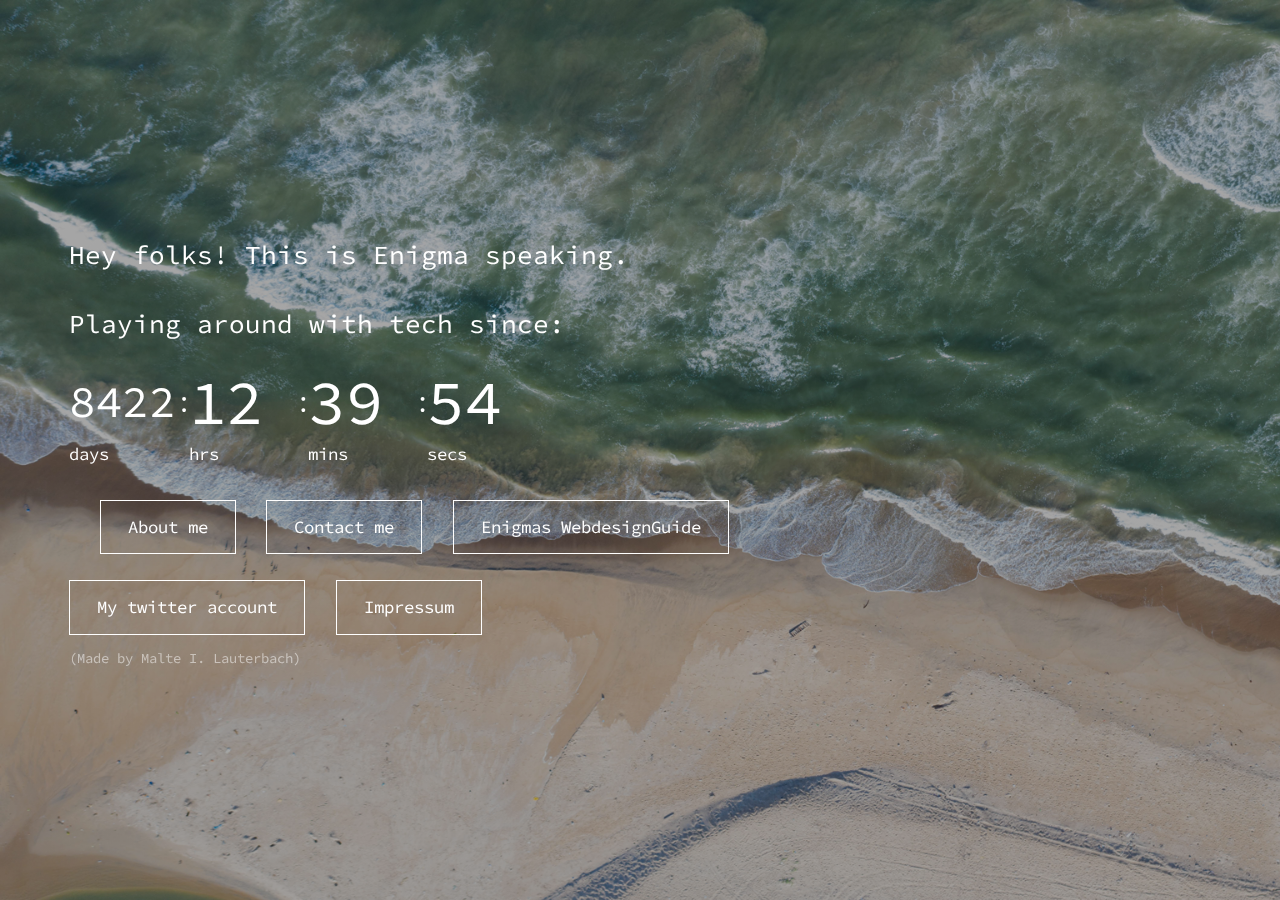
<file: index.html>
<head>
    <title>Welcome folks.</title>
    <!-- Defines the title visible in the TAB -->
    <meta charset="utf-8">
    <!--Defines the used charset. In this example I use UTf-8, a charset developed vby Ken Thompson. Without this selected charset, the browser would not be able to correctly show 
	vocals like Ä/Ö/Ü-->
    <meta name="description" content="You are probaply either abot, or using a search engine to view this. Either way, hello.">
    <!-- This piece of text gives the crawler of a search machine
	information about the content of the page. In this example, i filled it with example content, because this wont be crawled by any search engine. -->
    <meta property="og:description" content="As per my meta description, hello.">
    <!--This works similar to the meta description above, but informs the search engine about the creator of the page.
	 Filled with example content here -->
    <link href="https://fonts.googleapis.com/css?family=Alegreya:400,400italic%7CSource+Code+Pro:400,400italic" rel="stylesheet" type="text/css">
    <!--In this line, I load a font, in this xase Alegrya and Source Code Pro, which the website consists of. The host is, in this case, a google server.-->
    <link rel="stylesheet" href="style.css">
    <!--In this line, I load my stylesheet designing my website. -->
</head>
<!-- The "Head"-block is closed.-->

<!-- After that, I load multiple svgs, visible in #contact-me. SVGs are a type of images, creatable via a CSS-like type of code.
Yeah, there is no way for more readable code. 
Sorry. If you are using a editor auzomatically creating new lines, I recommend closing the following lines for your mental health-->

<body class="is-ready">
    <!-- The command above "Is-ready", enables that the following content is only visible after the page stopped loading. -->
    <svg xmlns="http://www.w3.org/2000/svg" version="1.1" xmlns:xlink="http://www.w3.org/1999/xlink" viewBox="0 0 40 40" display="none" width="0" height="0">
        <symbol id="icon-90a" viewBox="0 0 40 40">
            <path d="M37.3,15.3v15.3c0,0.8-0.3,1.6-0.9,2.2c-0.6,0.6-1.4,0.9-2.2,0.9H5.8c-0.8,0-1.6-0.3-2.2-0.9s-0.9-1.4-0.9-2.2V15.3 c0.5,0.6,1.2,1.1,2,1.7c4.7,3.1,7.9,5.4,9.6,6.7c0.7,0.5,1.4,0.9,1.8,1.2c0.4,0.3,1,0.6,1.9,0.9c0.7,0.3,1.5,0.5,2.1,0.5l0,0 c0.6,0,1.4-0.2,2.1-0.5c0.7-0.3,1.4-0.6,1.9-0.9c0.4-0.3,1-0.7,1.8-1.2c2.2-1.6,5.4-3.8,9.6-6.7C36.1,16.5,36.7,15.9,37.3,15.3 L37.3,15.3z M37.3,9.6c0,1-0.3,2-0.9,2.9c-0.6,0.9-1.5,1.8-2.4,2.4c-4.9,3.3-7.9,5.4-9,6.2c-0.1,0.1-0.4,0.3-0.8,0.6 c-0.4,0.3-0.7,0.5-1,0.7c-0.3,0.2-0.6,0.4-1,0.6c-0.4,0.2-0.7,0.4-1.1,0.5c-0.4,0.1-0.6,0.2-0.9,0.2l0,0c-0.3,0-0.6-0.1-0.9-0.2 c-0.3-0.1-0.7-0.3-1.1-0.5c-0.4-0.2-0.7-0.4-1-0.6c-0.3-0.2-0.6-0.4-1-0.7c-0.4-0.3-0.7-0.5-0.8-0.6c-1.1-0.8-2.8-2-5.1-3.5 c-2.3-1.6-3.3-2.4-3.7-2.7c-0.8-0.5-1.6-1.2-2.3-2.2s-1-1.9-1-2.6c0-1,0.3-1.9,0.8-2.5c0.5-0.6,1.2-1,2.3-1h28.4 c0.8,0,1.6,0.3,2.2,0.9C37.1,8.1,37.3,8.8,37.3,9.6L37.3,9.6z"></path>
        </symbol>
        <symbol id="icon-910" viewBox="0 0 40 40">
            <path d="M20,7c4.2,0,4.7,0,6.3,0.1c1.5,0.1,2.3,0.3,3,0.5C30,8,30.5,8.3,31.1,8.9c0.5,0.5,0.9,1.1,1.2,1.8c0.2,0.5,0.5,1.4,0.5,3 C33,15.3,33,15.8,33,20s0,4.7-0.1,6.3c-0.1,1.5-0.3,2.3-0.5,3c-0.3,0.7-0.6,1.2-1.2,1.8c-0.5,0.5-1.1,0.9-1.8,1.2 c-0.5,0.2-1.4,0.5-3,0.5C24.7,33,24.2,33,20,33s-4.7,0-6.3-0.1c-1.5-0.1-2.3-0.3-3-0.5C10,32,9.5,31.7,8.9,31.1 C8.4,30.6,8,30,7.7,29.3c-0.2-0.5-0.5-1.4-0.5-3C7,24.7,7,24.2,7,20s0-4.7,0.1-6.3c0.1-1.5,0.3-2.3,0.5-3C8,10,8.3,9.5,8.9,8.9 C9.4,8.4,10,8,10.7,7.7c0.5-0.2,1.4-0.5,3-0.5C15.3,7.1,15.8,7,20,7z M20,4.3c-4.3,0-4.8,0-6.5,0.1c-1.6,0-2.8,0.3-3.8,0.7 C8.7,5.5,7.8,6,6.9,6.9C6,7.8,5.5,8.7,5.1,9.7c-0.4,1-0.6,2.1-0.7,3.8c-0.1,1.7-0.1,2.2-0.1,6.5s0,4.8,0.1,6.5 c0,1.6,0.3,2.8,0.7,3.8c0.4,1,0.9,1.9,1.8,2.8c0.9,0.9,1.7,1.4,2.8,1.8c1,0.4,2.1,0.6,3.8,0.7c1.6,0.1,2.2,0.1,6.5,0.1 s4.8,0,6.5-0.1c1.6-0.1,2.9-0.3,3.8-0.7c1-0.4,1.9-0.9,2.8-1.8c0.9-0.9,1.4-1.7,1.8-2.8c0.4-1,0.6-2.1,0.7-3.8 c0.1-1.6,0.1-2.2,0.1-6.5s0-4.8-0.1-6.5c-0.1-1.6-0.3-2.9-0.7-3.8c-0.4-1-0.9-1.9-1.8-2.8c-0.9-0.9-1.7-1.4-2.8-1.8 c-1-0.4-2.1-0.6-3.8-0.7C24.8,4.3,24.3,4.3,20,4.3L20,4.3L20,4.3z"></path>
            <path d="M20,11.9c-4.5,0-8.1,3.7-8.1,8.1s3.7,8.1,8.1,8.1s8.1-3.7,8.1-8.1S24.5,11.9,20,11.9z M20,25.2c-2.9,0-5.2-2.3-5.2-5.2 s2.3-5.2,5.2-5.2s5.2,2.3,5.2,5.2S22.9,25.2,20,25.2z"></path>
            <path d="M30.6,11.6c0,1-0.8,1.9-1.9,1.9c-1,0-1.9-0.8-1.9-1.9s0.8-1.9,1.9-1.9C29.8,9.7,30.6,10.5,30.6,11.6z"></path>
        </symbol>
        <symbol id="icon-905" viewBox="0 0 40 40">
            <path d="M36.3,10.2c-1,1.3-2.1,2.5-3.4,3.5c0,0.2,0,0.4,0,1c0,1.7-0.2,3.6-0.9,5.3c-0.6,1.7-1.2,3.5-2.4,5.1 c-1.1,1.5-2.3,3.1-3.7,4.3c-1.4,1.2-3.3,2.3-5.3,3c-2.1,0.8-4.2,1.2-6.6,1.2c-3.6,0-7-1-10.2-3c0.4,0,1.1,0.1,1.5,0.1 c3.1,0,5.9-1,8.2-2.9c-1.4,0-2.7-0.4-3.8-1.3c-1.2-1-1.9-2-2.2-3.3c0.4,0.1,1,0.1,1.2,0.1c0.6,0,1.2-0.1,1.7-0.2 c-1.4-0.3-2.7-1.1-3.7-2.3s-1.4-2.6-1.4-4.2v-0.1c1,0.6,2,0.9,3,0.9c-1-0.6-1.5-1.3-2.2-2.4c-0.6-1-0.9-2.1-0.9-3.3s0.3-2.3,1-3.4 c1.5,2.1,3.6,3.6,6,4.9s4.9,2,7.6,2.1c-0.1-0.6-0.1-1.1-0.1-1.4c0-1.8,0.8-3.5,2-4.7c1.2-1.2,2.9-2,4.7-2c2,0,3.6,0.8,4.8,2.1 c1.4-0.3,2.9-0.9,4.2-1.5c-0.4,1.5-1.4,2.7-2.9,3.6C33.8,11.2,35.1,10.9,36.3,10.2L36.3,10.2z"></path>
        </symbol>
    </svg>
    <!--This part ends the svg-definers.-->
    <div id="wrapper">
        <!--"Div-Wrapper", in this case is used as the main part of my webpage, consisting of the "body" and the "footer" -->
        <div id="main">
            <div class="inner">
                <section id="home-section" class="active">
                    <h1 id="text04">Hey folks! This is Enigma speaking.</h1>
                    <!-- Shows a friendly greeting visible after the page is loaded-->
                    <p id="text04">Playing around with tech since:</p>
                    <!-- Gives a introductionary text to a timer -->
                    <div id="timer01" class="style1 timer">
                        <!--Shows a timer -->
                        <ul style="height: 93px;">
                            <li class="number days">
                                <div class="item"><span class="digit count4" style="font-size: 63px;"><span class="component" 

							style="line-height: 63px; height: 63px;">5</span><span class="component" style="line-height: 63px; height: 63px;">9</span><span class="component" style="line-height: 63px; height: 63px;">1</span><span class="component" style="line-height: 63px; height: 63px;">4</span></span><span class="label"><span class="abbreviated">Days</span><span class="initialed" style="display: none;">D</span></span>
                                </div>

                            </li>
                            <li class="number hours">
                                <div class="item"><span class="digit count2" style="font-size: 62.7px;"><span class="component" style="line-height: 63px; height: 63px;">1</span><span class="component" style="line-height: 63px; height: 63px;">3</span></span><span class="label"><span class="abbreviated">Hrs</span>
                                    <span class="initialed" style="display: none;">H</span></span>
                                </div>
                            </li>
                            <li class="number minutes">
                                <div class="item"><span class="digit count2" style="font-size: 62.7px;"><span class="component" style="line-height: 63px; height: 63px;">5</span><span class="component" style="line-height: 63px; height: 63px;">7</span>
                                    </span><span class="label"><span class="abbreviated">Mins</span>
                                    <span class="initialed" style="display: none;">M</span></span>
                                </div>
                            </li>
                            <li class="number seconds">
                                <div class="item"><span class="digit count2" style="font-size: 62.7px;"><span class="component" style="line-height: 63px; height: 63px;">5</span><span class="component" style="line-height: 63px; height: 63px;">6</span>
                                    </span><span class="label"><span class="abbreviated">Secs</span><span class="initialed" style="display: none;">S</span>
                                    </span>
                                </div>
                            </li>
                        </ul>
                    </div>
                    <!--Shows a menu for navigation purposes, built with different site-intern reference-->
                    <ul id="buttons02" class="buttons">
                        <li></li>
                        <li><a href="#about" class="button n02">About me</a></li>
                        <li><a href="#contact" class="button n03">Contact me</a></li>
                        <li><a href="/guide.html" class="button n04">Enigmas WebdesignGuide </a></li>
                        <!--Initializes two buttons: One showing contact info and another one showing my famous (Irony, of course) html guide.-->
                        <li>
                        </li>
                        <li>
                            <a href="https://www.twitter.com/qualladoom" class="button n06">My twitter account</a></li>
                        <!--Redirects you, when clicked, to my Twitter Account.-->
                        <li><a href="/impressum.html" class="button n07">Impressum</a></li>
                        <!--Prints a very minimalistic (means no style devices) impressum.-->
                        <li>
                        </li>
                    </ul>
                </section>
                <!--Generates a new section showing information about me-->
                <section id="about-section" class="inactive" style="display: none;">
                    <p id="text05">Who the hell is enigma?</p>
                    <p id="text06">First of all, welcome to this website. Thism page is aempty until I fill it sometime with content.To that time, this is a placeholder. </p>
                    <ul id="buttons01" class="buttons">
                        <li>
                            <!--This button is only visible when the user is surfing a site intern reference<-->
                            <a href="#home" class="button n01">Back</a>
                        </li>
                    </ul>
                </section>
                <section id="work-section" class="inactive" style="display: none;">
                    <ul id="buttons04" class="buttons">
                        <li>
                            <a href="#home" class="button n01">Back</a>
                        </li>
                    </ul>
                    <p id="text07">About me</p>
                </section>
                <!--Creates a new section with information containing my contact information-->
                <section id="contact-section" class="inactive" style="display: none;">
                    <ul id="buttons03" class="buttons">
                        <li><a href="#home" class="button n01">Back</a></li>
                    </ul>
                    <p id="text01">How to contact me? </p>
                    <p id="text09">Just use my Keybase account and then choose a media of your wish. Or via email: malte@enigma-blog.de. Keybase: enigmadev</p>
                    <ul id="icons01" class="icons">
                        <li>
                            <a class="n01" href="https://twitter.com/qualladoom">
                                <svg>
                                    <use xlink:href="#icon-905"></use>
                                    <!-- Creates with the given SVG code a clickable icon redirecting to my Twitter account -->
                                </svg><span class="label">Twitter</span>
                            </a>
                        </li>
                        <li>
                            <a class="n02" href="https://instagram.com/u/qualladoom">
                                <svg>
                                    <!-- Creates a clickable button with the give svg linking to my instagram account-->
                                    <use xlink:href="#icon-910"></use>
                                </svg>
                                <span class="label">Instagram</span>
                            </a>
                        </li>
                        <li>
                            <a class="n03" href="mailto:malte@enigma-blog.de">
                                <svg>
                                    <!-- Creates a clickable button with a given svg code (In This case, #icon-90a) which, when clicked, opening the selected mail client in the OS. -->
                                    <use xlink:href="#icon-90a"></use>
                                </svg>
                                <span class="label">Email</span>
                            </a>
                        </li>
                    </ul>
                </section>

                <footer id="footer">
                    <p id="credits"><a href="https://www.enigma-blog.de">(Made by Malte I. Lauterbach)</a></p>
                    <!--This creates a footer containing the creator of this page (me)-->
                </footer>
                <!--Closing the footer-->
            </div>
            <!--Closing a div-->
        </div>
        <!--Closing another div-->
    </div>
    <!--Closing another div-->
    <script src="script.js">
    </script>
    <!-- Initializes a script which adjusts the website to the screen size-->
</body>
<!--End of the document-->
</file>
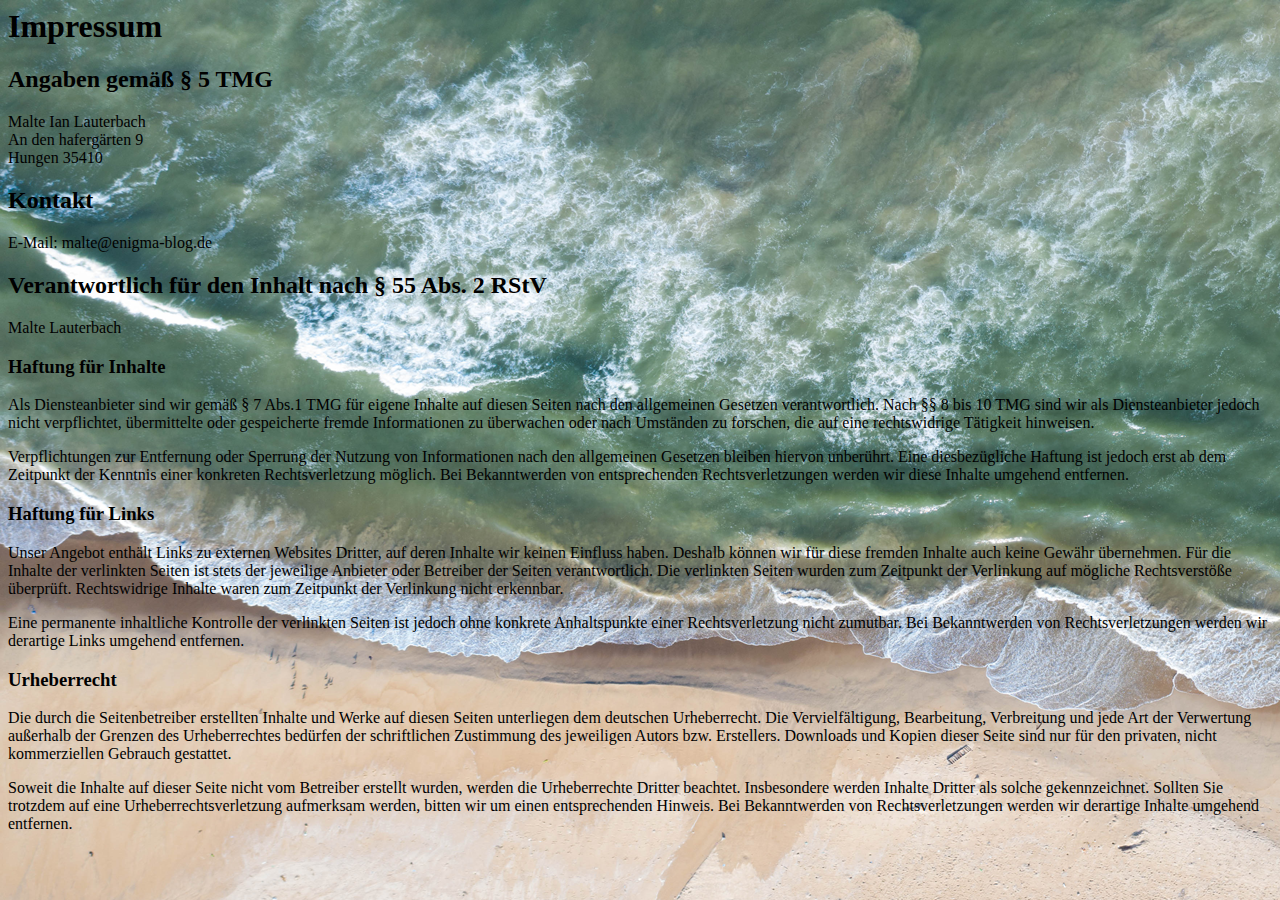
<file: impressum.html>
<body background="strand.png">  <!--  a neat background image-->

<h1>Impressum</h1>  <!-- a header -->

<h2>Angaben gem&auml;&szlig; &sect; 5 TMG</h2>
<p>Malte Ian Lauterbach<br />
An den haferg&auml;rten 9<br />
Hungen 35410</p>

<h2>Kontakt</h2>
<p>E-Mail: malte@enigma-blog.de</p>

<h2>Verantwortlich f&uuml;r den Inhalt nach &sect; 55 Abs. 2 RStV</h2> <!-- der browser kann ja keine üs darstellen, deswegen nehmen wir diesen umweg -->
<p>Malte Lauterbach</p>

<h3>Haftung f&uuml;r Inhalte</h3> <p>Als Diensteanbieter sind wir gem&auml;&szlig; &sect; 7 Abs.1 TMG f&uuml;r eigene Inhalte auf diesen Seiten nach den allgemeinen Gesetzen verantwortlich. Nach &sect;&sect; 8 bis 10 TMG sind wir als Diensteanbieter jedoch nicht verpflichtet, &uuml;bermittelte oder gespeicherte fremde Informationen zu &uuml;berwachen oder nach Umst&auml;nden zu forschen, die auf eine rechtswidrige T&auml;tigkeit hinweisen.</p> <p>Verpflichtungen zur Entfernung oder Sperrung der Nutzung von Informationen nach den allgemeinen Gesetzen bleiben hiervon unber&uuml;hrt. Eine diesbez&uuml;gliche Haftung ist jedoch erst ab dem Zeitpunkt der Kenntnis einer konkreten Rechtsverletzung m&ouml;glich. Bei Bekanntwerden von entsprechenden Rechtsverletzungen werden wir diese Inhalte umgehend entfernen.</p> <h3>Haftung f&uuml;r Links</h3> <p>Unser Angebot enth&auml;lt Links zu externen Websites Dritter, auf deren Inhalte wir keinen Einfluss haben. Deshalb k&ouml;nnen wir f&uuml;r diese fremden Inhalte auch keine Gew&auml;hr &uuml;bernehmen. F&uuml;r die Inhalte der verlinkten Seiten ist stets der jeweilige Anbieter oder Betreiber der Seiten verantwortlich. Die verlinkten Seiten wurden zum Zeitpunkt der Verlinkung auf m&ouml;gliche Rechtsverst&ouml;&szlig;e &uuml;berpr&uuml;ft. Rechtswidrige Inhalte waren zum Zeitpunkt der Verlinkung nicht erkennbar.</p> <p>Eine permanente inhaltliche Kontrolle der verlinkten Seiten ist jedoch ohne konkrete Anhaltspunkte einer Rechtsverletzung nicht zumutbar. Bei Bekanntwerden von Rechtsverletzungen werden wir derartige Links umgehend entfernen.</p> <h3>Urheberrecht</h3> <p>Die durch die Seitenbetreiber erstellten Inhalte und Werke auf diesen Seiten unterliegen dem deutschen Urheberrecht. Die Vervielf&auml;ltigung, Bearbeitung, Verbreitung und jede Art der Verwertung au&szlig;erhalb der Grenzen des Urheberrechtes bed&uuml;rfen der schriftlichen Zustimmung des jeweiligen Autors bzw. Erstellers. Downloads und Kopien dieser Seite sind nur f&uuml;r den privaten, nicht kommerziellen Gebrauch gestattet.</p> <p>Soweit die Inhalte auf dieser Seite nicht vom Betreiber erstellt wurden, werden die Urheberrechte Dritter beachtet. Insbesondere werden Inhalte Dritter als solche gekennzeichnet. Sollten Sie trotzdem auf eine Urheberrechtsverletzung aufmerksam werden, bitten wir um einen entsprechenden Hinweis. Bei Bekanntwerden von Rechtsverletzungen werden wir derartige Inhalte umgehend entfernen.</p>
</file>
<file: style.css>
/*this css file is uncommented. refer to guide.css for comments */
html,
body,
div,
span,
applet,
object,
iframe,
h1,
h2,
h3,
h4,
h5,
h6,
p,
blockquote,
pre,
a,
abbr,
acronym,
address,
big,
cite,
code,
del,
dfn,
em,
img,
ins,
kbd,
q,
s,
samp,
small,
strike,
strong,
sub,
sup,
tt,
var,
b,
u,
i,
center,
dl,
dt,
dd,
ol,
ul,
li,
fieldset,
form,
label,
legend,
table,
caption,
tbody,
tfoot,
thead,
tr,
th,
td,
article,
aside,
canvas,
details,
embed,
figure,
figcaption,
footer,
header,
hgroup,
menu,
nav,
output,
ruby,
section,
summary,
time,
mark,
audio,
video {
	margin: 0;
	padding: 0;
	border: 0;
	font-size: 100%;
	font: inherit;
	vertical-align: baseline;
}

article,
aside,
details,
figcaption,
figure,
footer,
header,
hgroup,
menu,
nav,
section {
	display: block;
}

body {
	line-height: 1;
}

ol,
ul {
	list-style: none;
}

blockquote,
q {
	quotes: none;
}

blockquote:before,
blockquote:after,
q:before,
q:after {
	content: '';
	content: none;
}

table {
	border-collapse: collapse;
	border-spacing: 0;
}

body {
	-webkit-text-size-adjust: none
}

mark {
	background-color: transparent;
	color: inherit
}

input::-moz-focus-inner {
	border: 0;
	padding: 0
}

input[type="text"],
input[type="email"],
select,
textarea {
	-moz-appearance: none;
	-webkit-appearance: none;
	-ms-appearance: none;
	appearance: none
}

*,
*:before,
*:after {
	box-sizing: border-box;
}

body {
	min-width: 320px;
	min-height: 100vh;
	line-height: 1.0;
	word-wrap: break-word;
	overflow-x: hidden;
}

u {
	text-decoration: underline;
}

strong {
	color: inherit;
	font-weight: bolder;
}

em {
	font-style: italic;
}

code {
	font-family: 'Lucida Console', 'Courier New', monospace;
	font-weight: normal;
	text-indent: 0;
	letter-spacing: 0;
	font-size: 0.9em;
	margin: 0 0.25em;
	padding: 0.25em 0.5em;
	background-color: rgba(144, 144, 144, 0.25);
	border-radius: 0.25em;
}

mark {
	background-color: rgba(144, 144, 144, 0.25);
}

a {
	-moz-transition: color 0.25s ease, background-color 0.25s ease, border-color 0.25s ease;
	-webkit-transition: color 0.25s ease, background-color 0.25s ease, border-color 0.25s ease;
	-ms-transition: color 0.25s ease, background-color 0.25s ease, border-color 0.25s ease;
	transition: color 0.25s ease, background-color 0.25s ease, border-color 0.25s ease;
	color: inherit;
	text-decoration: underline;
}

s {
	text-decoration: line-through;
}

body:before {
	content: '';
	display: block;
	position: fixed;
	top: 0;
	left: 0;
	width: 100vw;
	height: 100vh;
	z-index: 0;
	-moz-pointer-events: none;
	-webkit-pointer-events: none;
	-ms-pointer-events: none;
	pointer-events: none;
	-moz-transform: scale(1);
	-webkit-transform: scale(1);
	-ms-transform: scale(1);
	transform: scale(1);
	background-attachment: scroll;
	background-image: linear-gradient(to top, rgba(0, 0, 0, 0.349), rgba(0, 0, 0, 0.349)), url('strand.png');
	background-position: 0% 0%, top left;
	background-repeat: repeat, repeat;
	background-size: auto, cover;
	background-color: #FFFFFF;
}

body:after {
	display: block;
	content: '';
	position: fixed;
	top: 0;
	left: 0;
	width: 100%;
	height: 100%;
	background-color: #000000;
	z-index: 1;
	opacity: 0;
	visibility: hidden;
	-moz-transition: opacity 1s ease-in-out 0s, visibility 1s 0s;
	-webkit-transition: opacity 1s ease-in-out 0s, visibility 1s 0s;
	-ms-transition: opacity 1s ease-in-out 0s, visibility 1s 0s;
	transition: opacity 1s ease-in-out 0s, visibility 1s 0s;
	-moz-transform: scale(1);
	-webkit-transform: scale(1);
	-ms-transform: scale(1);
	transform: scale(1);
}

body.is-loading:after {
	opacity: 1;
	visibility: visible;
}

html {
	font-size: 18pt;
}

#wrapper {
	-webkit-overflow-scrolling: touch;
	display: flex;
	-moz-flex-direction: column;
	-webkit-flex-direction: column;
	-ms-flex-direction: column;
	flex-direction: column;
	-moz-align-items: flex-start;
	-webkit-align-items: flex-start;
	-ms-align-items: flex-start;
	align-items: flex-start;
	-moz-justify-content: center;
	-webkit-justify-content: center;
	-ms-justify-content: center;
	justify-content: center;
	min-height: 100vh;
	position: relative;
	z-index: 2;
	overflow: hidden;
}

#main {
	display: flex;
	position: relative;
	max-width: 100%;
	z-index: 1;
	-moz-align-items: center;
	-webkit-align-items: center;
	-ms-align-items: center;
	align-items: center;
	-moz-justify-content: center;
	-webkit-justify-content: center;
	-ms-justify-content: center;
	justify-content: center;
	-moz-flex-grow: 0;
	-webkit-flex-grow: 0;
	-ms-flex-grow: 0;
	flex-grow: 0;
	-moz-flex-shrink: 0;
	-webkit-flex-shrink: 0;
	-ms-flex-shrink: 0;
	flex-shrink: 0;
	text-align: left;
	-moz-transition: opacity 1s ease 0s, -moz-transform 1s ease 0s;
	-webkit-transition: opacity 1s ease 0s, -webkit-transform 1s ease 0s;
	-ms-transition: opacity 1s ease 0s, -ms-transform 1s ease 0s;
	transition: opacity 1s ease 0s, transform 1s ease 0s;
}

#main>.inner {
	position: relative;
	z-index: 1;
	border-radius: inherit;
	padding: 5rem 4rem;
	max-width: 100%;
	width: 48rem;
}

#main>.inner>header {
	margin-bottom: 1.375rem;
}

#main>.inner>footer {
	margin-top: 1.375rem;
	border-bottom-left-radius: inherit;
	border-bottom-right-radius: inherit;
}

#main>.inner>*>* {
	margin-top: 1.375rem;
	margin-bottom: 1.375rem;
}

#main>.inner>*> :first-child {
	margin-top: 0 !important;
}

#main>.inner>*> :last-child {
	margin-bottom: 0 !important;
}

#main>.inner>.full {
	margin-left: calc(-4rem);
	width: calc(100% + 8rem + 0.4725px);
	max-width: calc(100% + 8rem + 0.4725px);
}

#main>.inner>.full:first-child {
	margin-top: -5rem !important;
	border-top-left-radius: inherit;
	border-top-right-radius: inherit;
}

#main>.inner>.full:last-child {
	margin-bottom: -5rem !important;
	border-bottom-left-radius: inherit;
	border-bottom-right-radius: inherit;
}

#main>.inner>.full.screen {
	width: 100vw;
	max-width: 100vw;
	position: relative;
	border-radius: 0 !important;
	left: 0;
	right: auto;
	margin-left: calc(-4rem);
}

#main>.inner>*>.full {
	margin-left: calc(-4rem);
	width: calc(100% + 8rem + 0.4725px);
	max-width: calc(100% + 8rem + 0.4725px);
}

#main>.inner>*>.full.screen {
	width: 100vw;
	max-width: 100vw;
	position: relative;
	border-radius: 0 !important;
	left: 0;
	right: auto;
	margin-left: calc(-4rem);
}

#main>.inner>footer>.full:last-child {
	margin-bottom: -5rem !important;
	border-bottom-left-radius: inherit;
	border-bottom-right-radius: inherit;
}

#main>.inner>.active>.full:first-child {
	margin-top: -5rem !important;
	border-top-left-radius: inherit;
	border-top-right-radius: inherit;
}

#main>.inner>.active {
	border-top-left-radius: inherit;
	border-top-right-radius: inherit;
}

body.is-loading #main {
	opacity: 0;
	-moz-transform: translateX(-1.5rem);
	-webkit-transform: translateX(-1.5rem);
	-ms-transform: translateX(-1.5rem);
	transform: translateX(-1.5rem);
}

#main>.inner>section>* {
	-moz-transition: opacity 1s ease-in-out 0s;
	-webkit-transition: opacity 1s ease-in-out 0s;
	-ms-transition: opacity 1s ease-in-out 0s;
	transition: opacity 1s ease-in-out 0s;
}

body.is-loading #main>.inner>section>* {
	opacity: 0;
}

#main>.inner>section> :nth-child(2) {
	-moz-transition-delay: 0.125s;
	-webkit-transition-delay: 0.125s;
	-ms-transition-delay: 0.125s;
	transition-delay: 0.125s;
}

#main>.inner>section> :nth-child(3) {
	-moz-transition-delay: 0.25s;
	-webkit-transition-delay: 0.25s;
	-ms-transition-delay: 0.25s;
	transition-delay: 0.25s;
}

#main>.inner>section> :nth-child(4) {
	-moz-transition-delay: 0.375s;
	-webkit-transition-delay: 0.375s;
	-ms-transition-delay: 0.375s;
	transition-delay: 0.375s;
}

#main>.inner>section> :nth-child(5) {
	-moz-transition-delay: 0.5s;
	-webkit-transition-delay: 0.5s;
	-ms-transition-delay: 0.5s;
	transition-delay: 0.5s;
}

#main>.inner>section> :nth-child(6) {
	-moz-transition-delay: 0.625s;
	-webkit-transition-delay: 0.625s;
	-ms-transition-delay: 0.625s;
	transition-delay: 0.625s;
}

#main>.inner>section> :nth-child(7) {
	-moz-transition-delay: 0.75s;
	-webkit-transition-delay: 0.75s;
	-ms-transition-delay: 0.75s;
	transition-delay: 0.75s;
}

#main>.inner>section> :nth-child(8) {
	-moz-transition-delay: 0.875s;
	-webkit-transition-delay: 0.875s;
	-ms-transition-delay: 0.875s;
	transition-delay: 0.875s;
}

#main>.inner>section> :nth-child(9) {
	-moz-transition-delay: 1s;
	-webkit-transition-delay: 1s;
	-ms-transition-delay: 1s;
	transition-delay: 1s;
}

#main>.inner>section> :nth-child(10) {
	-moz-transition-delay: 1.125s;
	-webkit-transition-delay: 1.125s;
	-ms-transition-delay: 1.125s;
	transition-delay: 1.125s;
}

#main>.inner>section> :nth-child(11) {
	-moz-transition-delay: 1.25s;
	-webkit-transition-delay: 1.25s;
	-ms-transition-delay: 1.25s;
	transition-delay: 1.25s;
}

#main>.inner>section> :nth-child(12) {
	-moz-transition-delay: 1.375s;
	-webkit-transition-delay: 1.375s;
	-ms-transition-delay: 1.375s;
	transition-delay: 1.375s;
}

#main>.inner>section> :nth-child(13) {
	-moz-transition-delay: 1.5s;
	-webkit-transition-delay: 1.5s;
	-ms-transition-delay: 1.5s;
	transition-delay: 1.5s;
}

#main>.inner>section> :nth-child(14) {
	-moz-transition-delay: 1.625s;
	-webkit-transition-delay: 1.625s;
	-ms-transition-delay: 1.625s;
	transition-delay: 1.625s;
}

#main>.inner>section> :nth-child(15) {
	-moz-transition-delay: 1.75s;
	-webkit-transition-delay: 1.75s;
	-ms-transition-delay: 1.75s;
	transition-delay: 1.75s;
}

#main>.inner>section> :nth-child(16) {
	-moz-transition-delay: 1.875s;
	-webkit-transition-delay: 1.875s;
	-ms-transition-delay: 1.875s;
	transition-delay: 1.875s;
}

#main>.inner>section> :nth-child(17) {
	-moz-transition-delay: 2s;
	-webkit-transition-delay: 2s;
	-ms-transition-delay: 2s;
	transition-delay: 2s;
}

#main>.inner>section> :nth-child(18) {
	-moz-transition-delay: 2.125s;
	-webkit-transition-delay: 2.125s;
	-ms-transition-delay: 2.125s;
	transition-delay: 2.125s;
}

#main>.inner>section> :nth-child(19) {
	-moz-transition-delay: 2.25s;
	-webkit-transition-delay: 2.25s;
	-ms-transition-delay: 2.25s;
	transition-delay: 2.25s;
}

#main>.inner>header,
#main>.inner>footer {
	-moz-transition: opacity 0.1875s ease-in-out 0.28125s, visibility 0.1875s linear 0.28125s;
	-webkit-transition: opacity 0.1875s ease-in-out 0.28125s, visibility 0.1875s linear 0.28125s;
	-ms-transition: opacity 0.1875s ease-in-out 0.28125s, visibility 0.1875s linear 0.28125s;
	transition: opacity 0.1875s ease-in-out 0.28125s, visibility 0.1875s linear 0.28125s;
}

#main>.inner>header.hidden,
#main>.inner>footer.hidden {
	-moz-transition: opacity 0.1875s ease-in-out, visibility 0.1875s;
	-webkit-transition: opacity 0.1875s ease-in-out, visibility 0.1875s;
	-ms-transition: opacity 0.1875s ease-in-out, visibility 0.1875s;
	transition: opacity 0.1875s ease-in-out, visibility 0.1875s;
	opacity: 0;
	visibility: hidden;
}

#main>.inner>section {
	-moz-transition: opacity 0.375s ease-in-out 0.1875s, -moz-transform 0.375s ease-in-out 0.1875s, min-height 0.1875s ease-in-out, max-height 0.1875s ease-in-out;
	-webkit-transition: opacity 0.375s ease-in-out 0.1875s, -webkit-transform 0.375s ease-in-out 0.1875s, min-height 0.1875s ease-in-out, max-height 0.1875s ease-in-out;
	-ms-transition: opacity 0.375s ease-in-out 0.1875s, -ms-transform 0.375s ease-in-out 0.1875s, min-height 0.1875s ease-in-out, max-height 0.1875s ease-in-out;
	transition: opacity 0.375s ease-in-out 0.1875s, transform 0.375s ease-in-out 0.1875s, min-height 0.1875s ease-in-out, max-height 0.1875s ease-in-out;
}

#main>.inner>section.inactive {
	-moz-transition: opacity 0.1875s ease-in-out, -moz-transform 0.1875s ease-in-out;
	-webkit-transition: opacity 0.1875s ease-in-out, -webkit-transform 0.1875s ease-in-out;
	-ms-transition: opacity 0.1875s ease-in-out, -ms-transform 0.1875s ease-in-out;
	transition: opacity 0.1875s ease-in-out, transform 0.1875s ease-in-out;
	opacity: 0;
	-moz-transform: scale(0.975);
	-webkit-transform: scale(0.975);
	-ms-transform: scale(0.975);
	transform: scale(0.975);
}

body.is-instant #main,
body.is-instant #main>.inner>*,
body.is-instant #main>.inner>section>* {
	-moz-transition: none !important;
	-webkit-transition: none !important;
	-ms-transition: none !important;
	transition: none !important;
}

body.is-instant:after {
	display: none !important;
	-moz-transition: none !important;
	-webkit-transition: none !important;
	-ms-transition: none !important;
	transition: none !important;
}

h1 br+br,
h2 br+br,
h3 br+br,
p br+br {
	display: block;
	content: ' ';
}

h1 .li,
h2 .li,
h3 .li,
p .li {
	display: list-item;
	padding-left: 0.5em;
	margin: 0.75em 0 0 1em;
}

#text03 br+br {
	margin-top: 0.75rem;
}

#text03 {
	color: #FFFFFF;
	font-family: 'Alegreya', serif;
	font-size: 2.75em;
	line-height: 1.25;
	font-weight: 400;
}

#text04 br+br {
	margin-top: 1.05rem;
}

#text04 {
	color: #FFFFFF;
	font-family: 'Source Code Pro', monospace;
	font-size: 1.5em;
	line-height: 1.75;
	font-weight: 400;
}

#text05 br+br {
	margin-top: 0.825rem;
}

#text05 {
	color: #FFFFFF;
	font-family: 'Source Code Pro', monospace;
	font-size: 1.5em;
	line-height: 1.375;
	font-weight: 400;
}

#text06 br+br {
	margin-top: 1.05rem;
}

#text06 {
	color: #FFFFFF;
	font-family: 'Source Code Pro', monospace;
	font-size: 1em;
	line-height: 1.75;
	font-weight: 400;
}

#text07 br+br {
	margin-top: 0.825rem;
}

#text07 {
	color: #FFFFFF;
	font-family: 'Source Code Pro', monospace;
	font-size: 1.5em;
	line-height: 1.375;
	font-weight: 400;
}

#text08 br+br {
	margin-top: 1.05rem;
}

#text08 {
	color: #FFFFFF;
	font-family: 'Source Code Pro', monospace;
	font-size: 1em;
	line-height: 1.75;
	font-weight: 400;
}

#text01 br+br {
	margin-top: 0.825rem;
}

#text01 {
	color: #FFFFFF;
	font-family: 'Source Code Pro', monospace;
	font-size: 1.5em;
	line-height: 1.375;
	font-weight: 400;
}

#text09 br+br {
	margin-top: 1.05rem;
}

#text09 {
	color: #FFFFFF;
	font-family: 'Source Code Pro', monospace;
	font-size: 1em;
	line-height: 1.75;
	font-weight: 400;
}

#credits br+br {
	margin-top: 0.9rem;
}

#credits {
	color: #FFFFFF;
	font-family: 'Source Code Pro', monospace;
	font-size: 0.8em;
	line-height: 1.5;
	font-weight: 400;
	cursor: default;
	margin-top: 1rem !important;
}

#credits a {
	text-decoration: none !important;
	-moz-transition: opacity 0.25s ease;
	-webkit-transition: opacity 0.25s ease;
	-ms-transition: opacity 0.25s ease;
	transition: opacity 0.25s ease;
	opacity: 0.5;
}

#credits a:hover {
	text-decoration: none !important;
	opacity: 1;
}

.timer {
	line-height: 1;
	cursor: default;
}

.timer ul {
	display: inline-flex;
	-moz-flex-direction: row;
	-webkit-flex-direction: row;
	-ms-flex-direction: row;
	flex-direction: row;
	list-style: none;
	max-width: 250%;
}

.timer ul li {
	position: relative;
	z-index: 1;
}

.timer ul li.delimiter {
	-moz-flex: 0 1 auto;
	-webkit-flex: 0 1 auto;
	-ms-flex: 0 1 auto;
	flex: 0 1 auto;
}

.timer ul li.delimiter .symbol {
	display: block;
	position: absolute;
	top: 0;
	left: 0;
	width: 100%;
	text-align: right;
}

.timer ul li.number {
	-moz-flex: 1;
	-webkit-flex: 1;
	-ms-flex: 1;
	flex: 1;
	min-width: 2rem;
}

.timer ul li.number .item {
	position: relative;
}

.timer ul li.number .item .digit {
	display: block;
	position: relative;
	white-space: nowrap;
}

.timer ul li.number .item .digit .component {
	display: inline-block;
	width: 50%;
}

.timer ul li.number .item .digit.count2 .component {
	width: 50%;
}

.timer ul li.number .item .digit.count3 .component {
	width: 33.3333%;
}

.timer ul li.number .item .digit.count4 .component {
	width: 35%;
}

.timer ul li.number .item .digit.count5 .component {
	width: 20%;
}

.timer ul li.number .item .label {
	display: block;
	white-space: nowrap;
}

.timer ul li.number .item .label>* {
	display: inline-block;
}

.timer ul li.number .item .label .full {
	width: 5em;
}

.timer ul li.number .item .label .abbreviated {
	width: 3em;
}

.timer ul li.number .item .label .initialed {
	width: 1em;
}

.timer.style1 ul {
	width: 25rem;
}

.timer.style1 ul li.delimiter {
	width: 2.5rem;
	min-width: 1rem;
}

.timer.style1 ul li.delimiter .symbol {
	color: #FFFFFF;
}

.timer.style1 ul li.number .item .digit {
	font-family: 'Source Code Pro', monospace;
	font-weight: 400;
	color: #FFFFFF;
	line-height: 1em;
	text-align: inherit;
}

.timer.style1 ul li.number .item .label>* {
	margin-top: calc(0.5rem + 0.25em);
}

.timer.style1 ul li.number .item .label {
	font-family: 'Source Code Pro', monospace;
	font-size: 1rem;
	font-weight: 400;
	color: #FFFFFF;
	text-transform: lowercase;
}

.buttons {
	cursor: default;
	padding: 0;
	letter-spacing: 0;
}

.buttons li a {
	text-decoration: none;
	text-align: center;
	white-space: nowrap;
	max-width: 100%;
	-moz-align-items: center;
	-webkit-align-items: center;
	-ms-align-items: center;
	align-items: center;
	-moz-justify-content: center;
	-webkit-justify-content: center;
	-ms-justify-content: center;
	justify-content: center;
	vertical-align: middle;
}

#buttons02 {
	width: calc(100% + 1.5rem);
	margin-left: -0.75rem;
}

#buttons02 li {
	display: inline-block;
	vertical-align: middle;
	max-width: calc(100% - 1.5rem);
	margin: 0.75rem;
}

#buttons02 li a {
	display: flex;
	width: auto;
	height: 3.125rem;
	line-height: 3.125rem;
	vertical-align: middle;
	padding: 0 1.5625rem;
	font-size: 1em;
	font-family: 'Source Code Pro', monospace;
	font-weight: 400;
	border-radius: 0rem;
}

#buttons02 .button {
	color: #FFFFFF;
	border: solid 1px #FFFFFF;
}

#buttons02 .button:hover {
	color: #FF828A !important;
	border-color: #FF828A !important;
}

#buttons02 .n01:hover {
	color: #E05555 !important;
	border-color: #E05555 !important;
}

#buttons01 {
	width: calc(100% + 1.5rem);
	margin-left: -0.75rem;
}

#buttons01 li {
	display: inline-block;
	vertical-align: middle;
	max-width: calc(100% - 1.5rem);
	margin: 0.75rem;
}

#buttons01 li a {
	display: flex;
	width: auto;
	height: 2.5rem;
	line-height: 2.5rem;
	vertical-align: middle;
	padding: 0 1.25rem;
	font-size: 0.875em;
	font-family: 'Source Code Pro', monospace;
	font-weight: 400;
	border-radius: 0rem;
}

#buttons01 .button {
	color: #FFFFFF;
	border: solid 1px #FFFFFF;
}

#buttons01 .button:hover {
	color: #FF828A !important;
	border-color: #FF828A !important;
}

#buttons04 {
	width: calc(100% + 1.5rem);
	margin-left: -0.75rem;
}

#buttons04 li {
	display: inline-block;
	vertical-align: middle;
	max-width: calc(100% - 1.5rem);
	margin: 0.75rem;
}

#buttons04 li a {
	display: flex;
	width: auto;
	height: 2.5rem;
	line-height: 2.5rem;
	vertical-align: middle;
	padding: 0 1.25rem;
	font-size: 0.875em;
	font-family: 'Source Code Pro', monospace;
	font-weight: 400;
	border-radius: 0rem;
}

#buttons04 .button {
	color: #FFFFFF;
	border: solid 1px #FFFFFF;
}

#buttons04 .button:hover {
	color: #FF828A !important;
	border-color: #FF828A !important;
}

#buttons03 {
	width: calc(100% + 1.5rem);
	margin-left: -0.75rem;
}

#buttons03 li {
	display: inline-block;
	vertical-align: middle;
	max-width: calc(100% - 1.5rem);
	margin: 0.75rem;
}

#buttons03 li a {
	display: flex;
	width: auto;
	height: 2.5rem;
	line-height: 2.5rem;
	vertical-align: middle;
	padding: 0 1.25rem;
	font-size: 0.875em;
	font-family: 'Source Code Pro', monospace;
	font-weight: 400;
	border-radius: 0rem;
}

#buttons03 .button {
	color: #FFFFFF;
	border: solid 1px #FFFFFF;
}

#buttons03 .button:hover {
	color: #FF828A !important;
	border-color: #FF828A !important;
}

#footer {
	margin-top: 0rem !important;
}

.icons {
	cursor: default;
	padding: 0;
	letter-spacing: 0;
}

.icons li {
	display: inline-block;
	vertical-align: middle;
	position: relative;
	z-index: 1;
}

.icons li a {
	display: flex;
	-moz-align-items: center;
	-webkit-align-items: center;
	-ms-align-items: center;
	align-items: center;
	-moz-justify-content: center;
	-webkit-justify-content: center;
	-ms-justify-content: center;
	justify-content: center;
}

.icons li a svg {
	display: block;
	position: relative;
	-moz-transition: fill 0.25s ease;
	-webkit-transition: fill 0.25s ease;
	-ms-transition: fill 0.25s ease;
	transition: fill 0.25s ease;
}

.icons li a+svg {
	display: block;
	position: absolute;
	top: 0;
	left: 0;
	width: 100%;
	height: 100%;
	z-index: -1;
	-moz-pointer-events: none;
	-webkit-pointer-events: none;
	-ms-pointer-events: none;
	pointer-events: none;
	-moz-transition: fill 0.25s ease, stroke 0.25s ease;
	-webkit-transition: fill 0.25s ease, stroke 0.25s ease;
	-ms-transition: fill 0.25s ease, stroke 0.25s ease;
	transition: fill 0.25s ease, stroke 0.25s ease;
}

.icons li a .label {
	display: none;
}

#icons01 {
	font-size: 1.5em;
	width: calc(100% + 1.375rem);
	margin-left: -0.6875rem;
}

#icons01 li {
	margin: 0.6875rem;
}

#icons01 li a {
	width: 1em;
	height: 1em;
}

#icons01 li a svg {
	width: 100%;
	height: 100%;
}

#icons01 a svg {
	fill: #FFFFFF;
}

#icons01 a:hover svg {
	fill: #FF828A !important;
}

@media (max-width: 1680px) {
	html {
		font-size: 13pt;
	}
}

@media (max-width: 1280px) {
	html {
		font-size: 13pt;
	}
}

@media (max-width: 980px) {
	html {
		font-size: 11pt;
	}
}

@media (max-width: 736px) {
	html {
		font-size: 11pt;
	}
	#main>.inner {
		padding: 3.5rem 2rem;
	}
	#main>.inner>header {
		margin-bottom: 1.375rem;
	}
	#main>.inner>footer {
		margin-top: 1.375rem;
	}
	#main>.inner>*>* {
		margin-top: 1.375rem;
		margin-bottom: 1.375rem;
	}
	#main>.inner>.full {
		margin-left: calc(-2rem);
		width: calc(100% + 4rem + 0.4725px);
		max-width: calc(100% + 4rem + 0.4725px);
	}
	#main>.inner>.full:first-child {
		margin-top: -3.5rem !important;
	}
	#main>.inner>.full:last-child {
		margin-bottom: -3.5rem !important;
	}
	#main>.inner>.full.screen {
		margin-left: calc(-2rem);
	}
	#main>.inner>*>.full {
		margin-left: calc(-2rem);
		width: calc(100% + 4rem + 0.4725px);
		max-width: calc(100% + 4rem + 0.4725px);
	}
	#main>.inner>*>.full.screen {
		margin-left: calc(-2rem);
	}
	#main>.inner>footer>.full:last-child {
		margin-bottom: -3.5rem !important;
	}
	#main>.inner>.active>.full:first-child {
		margin-top: -3.5rem !important;
	}
	#text03 {
		letter-spacing: 0rem;
		width: 100%;
		font-size: 2.75em;
		line-height: 1.25;
	}
	#text04 {
		letter-spacing: 0rem;
		width: 100%;
		font-size: 1.5em;
		line-height: 1.75;
	}
	#text05 {
		letter-spacing: 0rem;
		width: 100%;
		font-size: 1.5em;
		line-height: 1.375;
	}
	#text06 {
		letter-spacing: 0rem;
		width: 100%;
		font-size: 1em;
		line-height: 1.75;
	}
	#text07 {
		letter-spacing: 0rem;
		width: 100%;
		font-size: 1.5em;
		line-height: 1.375;
	}
	#text08 {
		letter-spacing: 0rem;
		width: 100%;
		font-size: 1em;
		line-height: 1.75;
	}
	#text01 {
		letter-spacing: 0rem;
		width: 100%;
		font-size: 1.5em;
		line-height: 1.375;
	}
	#text09 {
		letter-spacing: 0rem;
		width: 100%;
		font-size: 1em;
		line-height: 1.75;
	}
	#credits {
		letter-spacing: 0rem;
		width: 100%;
		font-size: 0.8em;
		line-height: 1.5;
	}
}

@media (max-width: 480px) {
	#main>.inner>header {
		margin-bottom: 1.203125rem;
	}
	#main>.inner>footer {
		margin-top: 1.203125rem;
	}
	#main>.inner>*>* {
		margin-top: 1.203125rem;
		margin-bottom: 1.203125rem;
	}
	.timer.style1 ul li.delimiter {
		width: 1.5625rem;
	}
	.timer.style1 ul li.number .item .label>* {
		margin-top: calc(0.5rem + 0.25em);
	}
}

@media (max-width: 360px) {
	#main>.inner {
		padding: 2.625rem 1.5rem;
	}
	#main>.inner>header {
		margin-bottom: 1.03125rem;
	}
	#main>.inner>footer {
		margin-top: 1.03125rem;
	}
	#main>.inner>*>* {
		margin-top: 1.03125rem;
		margin-bottom: 1.03125rem;
	}
	#main>.inner>.full {
		margin-left: calc(-1.5rem);
		width: calc(100% + 3rem + 0.4725px);
		max-width: calc(100% + 3rem + 0.4725px);
	}
	#main>.inner>.full:first-child {
		margin-top: -2.625rem !important;
	}
	#main>.inner>.full:last-child {
		margin-bottom: -2.625rem !important;
	}
	#main>.inner>.full.screen {
		margin-left: calc(-1.5rem);
	}
	#main>.inner>*>.full {
		margin-left: calc(-1.5rem);
		width: calc(100% + 3rem + 0.4725px);
		max-width: calc(100% + 3rem + 0.4725px);
	}
	#main>.inner>*>.full.screen {
		margin-left: calc(-1.5rem);
	}
	#main>.inner>footer>.full:last-child {
		margin-bottom: -2.625rem !important;
	}
	#main>.inner>.active>.full:first-child {
		margin-top: -2.625rem !important;
	}
	#text03 {
		font-size: 2em;
	}
	#text04 {
		font-size: 1.5em;
	}
	#text05 {
		font-size: 1.5em;
	}
	#text06 {
		font-size: 1em;
	}
	#text07 {
		font-size: 1.5em;
	}
	#text08 {
		font-size: 1em;
	}
	#text01 {
		font-size: 1.5em;
	}
	#text09 {
		font-size: 1em;
	}
	#credits {
		font-size: 0.8em;
	}
	#buttons02 {
		width: calc(100% + 1.125rem);
		margin-left: -0.5625rem;
	}
	#buttons02 li {
		max-width: calc(100% - 1.125rem);
		margin: 0.5625rem;
	}
	#buttons01 {
		width: calc(100% + 1.125rem);
		margin-left: -0.5625rem;
	}
	#buttons01 li {
		max-width: calc(100% - 1.125rem);
		margin: 0.5625rem;
	}
	#buttons04 {
		width: calc(100% + 1.125rem);
		margin-left: -0.5625rem;
	}
	#buttons04 li {
		max-width: calc(100% - 1.125rem);
		margin: 0.5625rem;
	}
	#buttons03 {
		width: calc(100% + 1.125rem);
		margin-left: -0.5625rem;
	}
	#buttons03 li {
		max-width: calc(100% - 1.125rem);
		margin: 0.5625rem;
	}
	#icons01 {
		width: calc(100% + 1.03125rem);
		margin-left: -0.515625rem;
	}
	#icons01 li {
		margin: 0.515625rem;
	}
}

body {
	overflow: auto !important;
}

body:after {
	display: none !important;
}

#main>.inner {
	opacity: 1.0 !important;
}

#main {
	opacity: 1.0 !important;
	-moz-transform: none !important;
	-webkit-transform: none !important;
	-ms-transform: none !important;
	transform: none !important;
	-moz-transition: none !important;
	-webkit-transition: none !important;
	-ms-transition: none !important;
	transition: none !important;
	-moz-filter: none !important;
	-webkit-filter: none !important;
	-ms-filter: none !important;
	filter: none !important;
}

#main>.inner>section {
	opacity: 1.0 !important;
	-moz-transform: none !important;
	-webkit-transform: none !important;
	-ms-transform: none !important;
	transform: none !important;
	-moz-transition: none !important;
	-webkit-transition: none !important;
	-ms-transition: none !important;
	transition: none !important;
	-moz-filter: none !important;
	-webkit-filter: none !important;
	-ms-filter: none !important;
	filter: none !important;
}

#main>.inner>section>* {
	opacity: 1.0 !important;
	-moz-transform: none !important;
	-webkit-transform: none !important;
	-ms-transform: none !important;
	transform: none !important;
	-moz-transition: none !important;
	-webkit-transition: none !important;
	-ms-transition: none !important;
	transition: none !important;
	-moz-filter: none !important;
	-webkit-filter: none !important;
	-ms-filter: none !important;
	filter: none !important;
}
</file>
